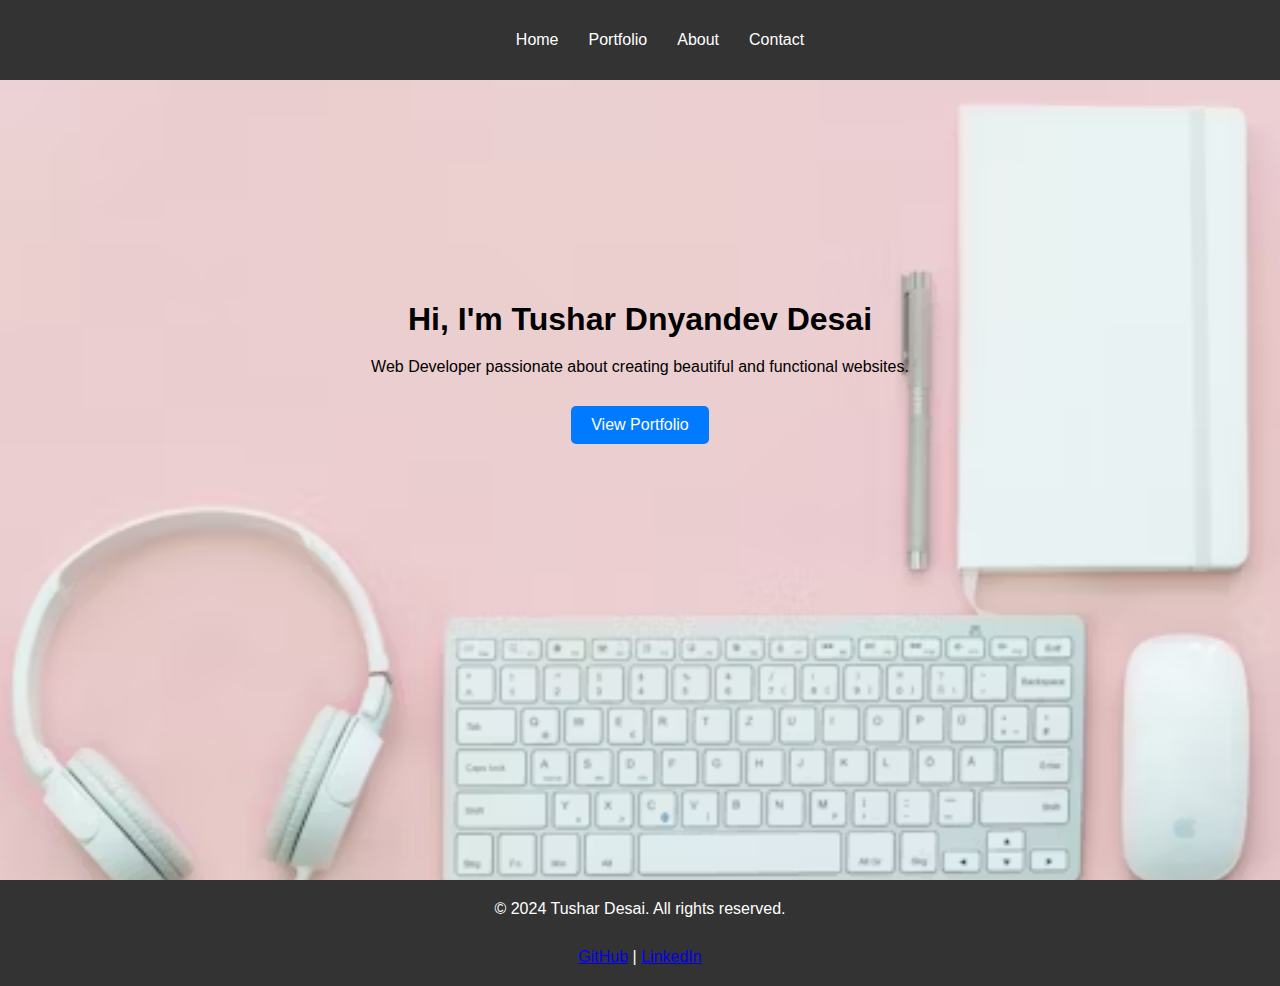
<file: portfolio/index.html>
<!DOCTYPE html>
<html lang="en">
<head>
    <meta charset="UTF-8">
    <meta name="viewport" content="width=device-width, initial-scale=1.0">
    <title>Portfolio - Home</title>
    <link rel="stylesheet" href="./styles.css">
</head>
<body>
    <header>
        <nav>
            <ul>
                <li><a href="index.html">Home</a></li>
                <li><a href="portfolio.html">Portfolio</a></li>
                <li><a href="about.html">About</a></li>
                <li><a href="contact.html">Contact</a></li>
            </ul>
        </nav>
    </header>

    <section id="hero">
        <div class="hero-content">
            <h1>Hi, I'm Tushar Dnyandev Desai</h1>
            <p>Web Developer passionate about creating beautiful and functional websites.</p>
            <a href="portfolio.html" class="btn">View Portfolio</a>
        </div>
    </section>

    <footer>
        <p>&copy; 2024 Tushar Desai. All rights reserved.</p>
        <div class="social-icons">
            <a href="https://github.com/tushardesai07">GitHub</a> | 
            <a href="https://www.linkedin.com/in/tushar-desai-14a711259">LinkedIn</a>
        </div>
    </footer>
</body>
</html>
</file>
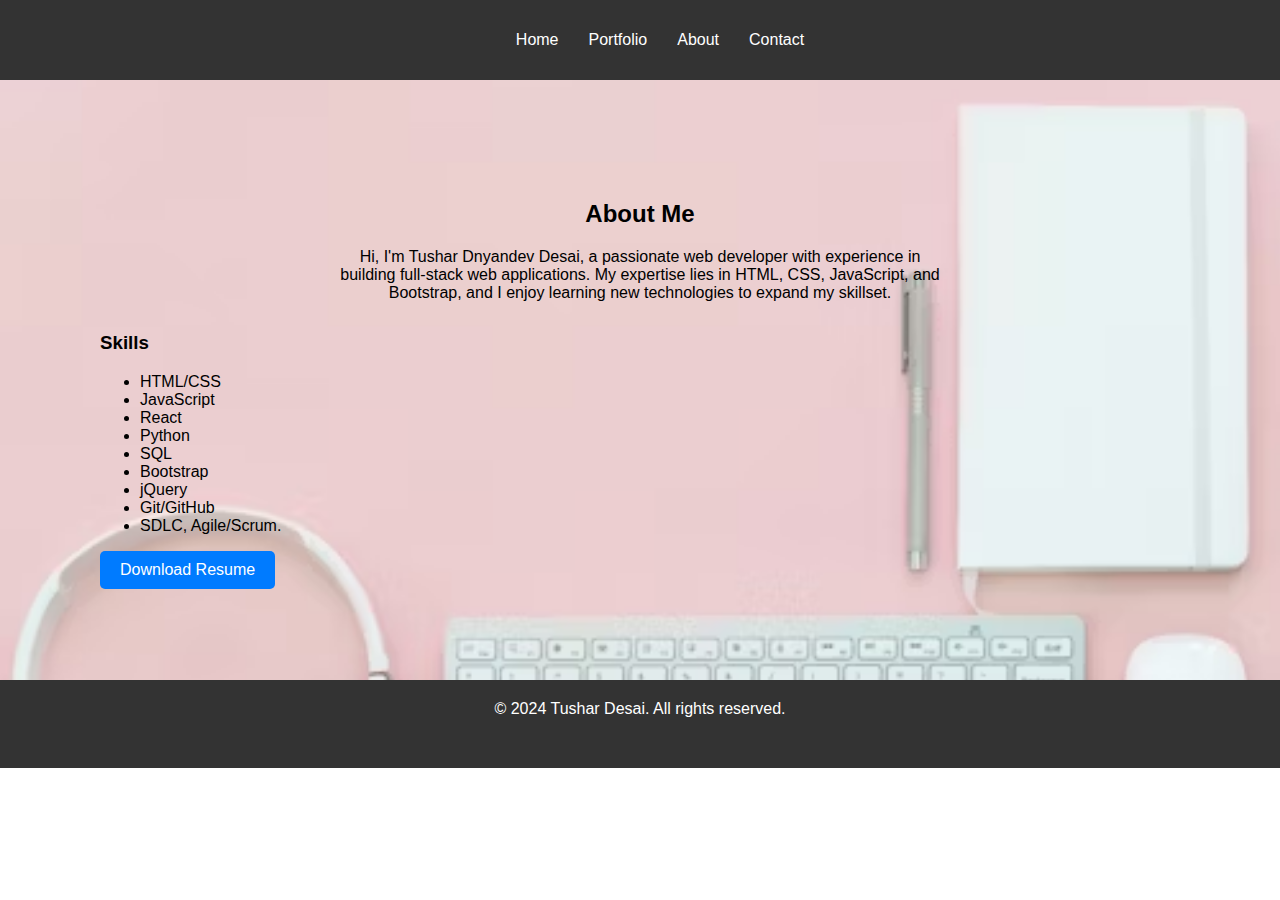
<file: portfolio/about.html>
<!DOCTYPE html>
<html lang="en">
<head>
    <meta charset="UTF-8">
    <meta name="viewport" content="width=device-width, initial-scale=1.0">
    <title>About Me</title>
    <link rel="stylesheet" href="./styles.css">
</head>
<body>
    <header>
        <nav>
            <ul>
                <li><a href="index.html">Home</a></li>
                <li><a href="portfolio.html">Portfolio</a></li>
                <li><a href="about.html">About</a></li>
                <li><a href="contact.html">Contact</a></li>
            </ul>
        </nav>
    </header>

    <section id="about">
        <h2>About Me</h2>
        <p>Hi, I'm Tushar Dnyandev Desai, a passionate web developer with experience in building full-stack web applications. My expertise lies in HTML, CSS, JavaScript, and Bootstrap, and I enjoy learning new technologies to expand my skillset.</p>
        <h3>Skills</h3>
        <ul>
            <li>HTML/CSS</li>
            <li>JavaScript</li>
            <li>React</li>
            <li>Python</li>
            <li>SQL</li>
            <li>Bootstrap</li>
            <li>jQuery</li>
            <li>Git/GitHub</li>
            <li>SDLC, Agile/Scrum.</li>
        </ul>
        <a href="./Tushar_Desai_Resume_JSD24.pdf" class="btn">Download Resume</a>
    </section>

    <footer>
        <p>&copy; 2024 Tushar Desai. All rights reserved.</p>
    </footer>
</body>
</html>
</file>
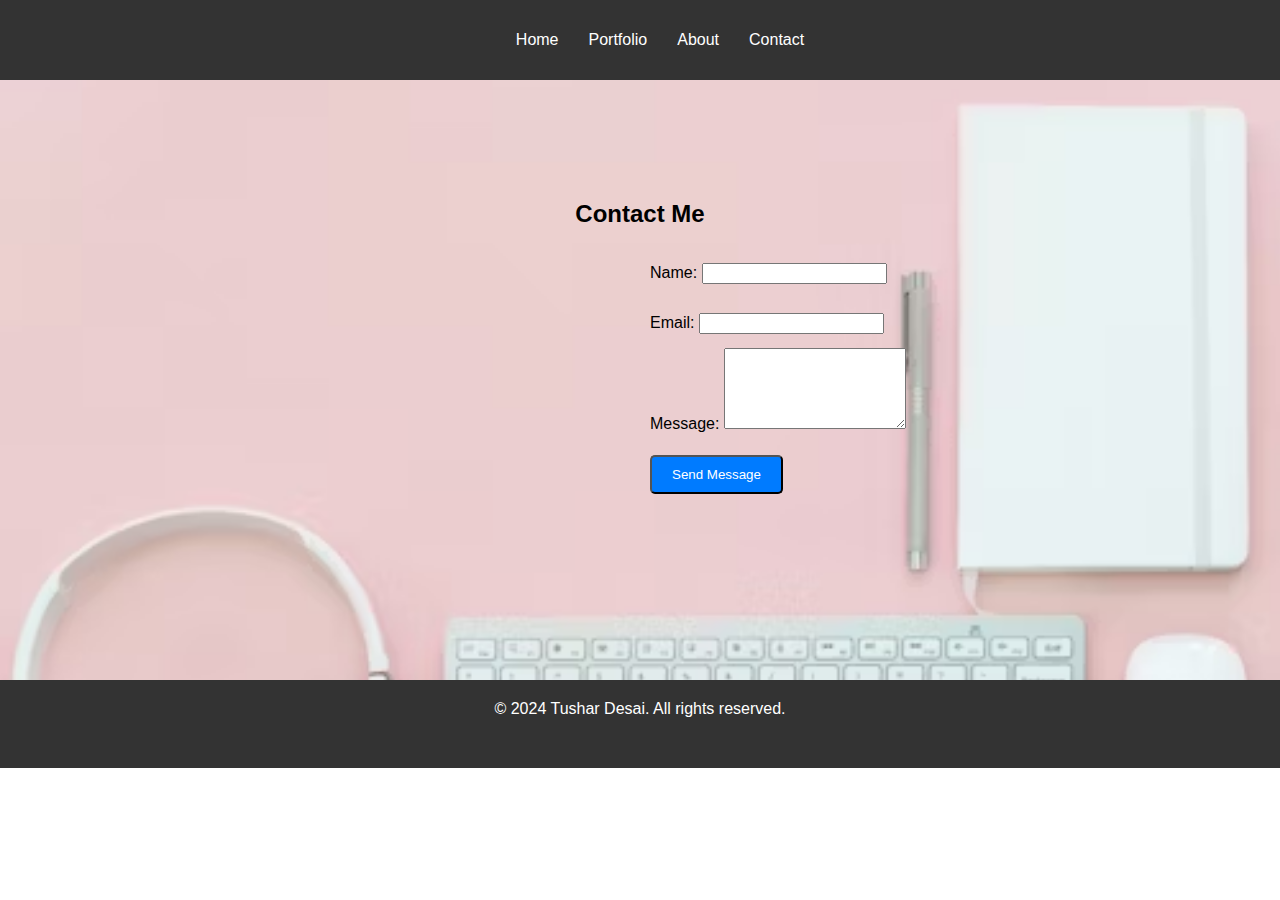
<file: portfolio/contact.html>
<!DOCTYPE html>
<html lang="en">
<head>
    <meta charset="UTF-8">
    <meta name="viewport" content="width=device-width, initial-scale=1.0">
    <title>Contact</title>
    <link rel="stylesheet" href="./styles.css">
    <link rel="stylesheet" href="./contact.php">
</head>
<body>
    <header>
        <nav>
            <ul>
                <li><a href="index.html">Home</a></li>
                <li><a href="portfolio.html">Portfolio</a></li>
                <li><a href="about.html">About</a></li>
                <li><a href="contact.html">Contact</a></li>
            </ul>
        </nav>
    </header>

    <section id="contact">
        <h2>Contact Me</h2>
        <form class="details" action="mailto:youremail@example.com" method="POST" enctype="text/plain">
            <label for="name">Name:</label>
            <input type="text" id="name" name="name" required>  <br>
            
            <label for="email">Email:</label>
            <input type="email" id="email" name="email" required>  <br>
            
            <label for="message">Message:</label>
            <textarea id="message" name="message" rows="5" required></textarea> <br>
            
            <button type="submit" class="btn">Send Message</button>
        </form>
    </section>

    <footer>
        <p>&copy; 2024 Tushar Desai. All rights reserved.</p>
    </footer>
</body>
</html>
</file>
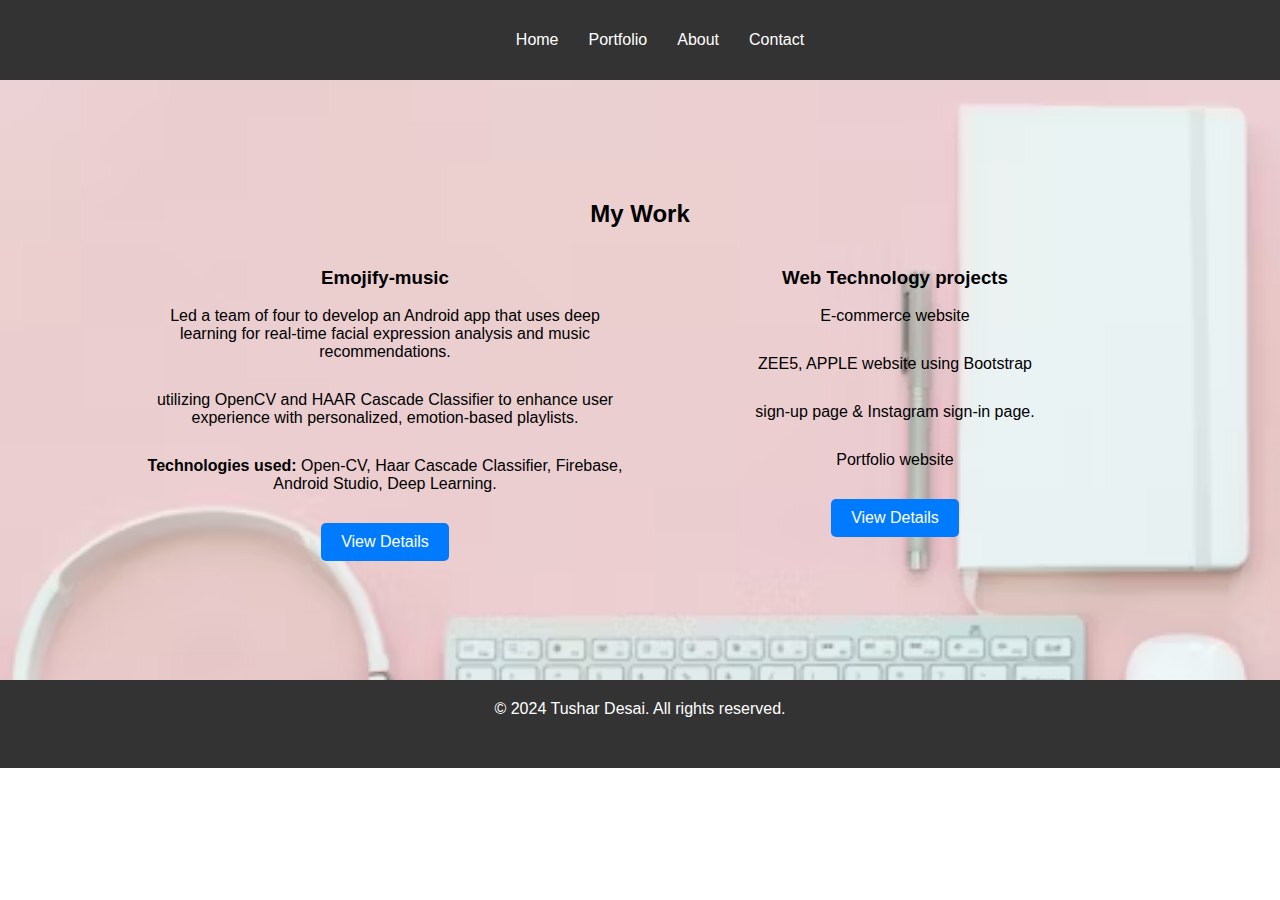
<file: portfolio/portfolio.html>
<!DOCTYPE html>
<html lang="en">
<head>
    <meta charset="UTF-8">
    <meta name="viewport" content="width=device-width, initial-scale=1.0">
    <title>Portfolio</title>
    <link rel="stylesheet" href="./styles.css">
</head>
<body>
    <header>
        <nav>
            <ul>
                <li><a href="index.html">Home</a></li>
                <li><a href="portfolio.html">Portfolio</a></li>
                <li><a href="about.html">About</a></li>
                <li><a href="contact.html">Contact</a></li>
            </ul>
        </nav>
    </header>

    <section id="portfolio">
        <h2>My Work</h2>
        <div class="portfolio-grid">
            <div class="project">
                <h3>Emojify-music</h3>
                <p>Led a team of four to develop an Android app that
                   uses deep learning for real-time facial expression
                   analysis and music recommendations.</P>
                <p>utilizing OpenCV and HAAR Cascade Classifier
                   to enhance user experience with personalized,
                   emotion-based playlists.</p>
                <p><b>Technologies used:</b> Open-CV, Haar Cascade Classifier, Firebase,
                    Android Studio, Deep Learning.</p>
                <a href="https://github.com/tushardesai07/Emojify-Music" class="btn">View Details</a>
            </div>
            <div class="project">
                
                <h3>Web Technology projects</h3>
                <p>E-commerce website</p>
                <p>ZEE5, APPLE website using Bootstrap</p>
                <p>sign-up page & Instagram sign-in page.</p>
                <p>Portfolio website </p>
                <a href="https://github.com/tushardesai07?tab=repositories" class="btn">View Details</a>
            </div>
        </div>
    </section>

    <footer>
        <p>&copy; 2024 Tushar Desai. All rights reserved.</p>
    </footer>
</body>
</html>
</file>
<file: portfolio/styles.css>
/* General Styles */
body {
    font-family: Arial, sans-serif;
    margin: 0;
    padding: 0;
    box-sizing: border-box;
    background-image:url(./laptop\ image.avif);
    background-repeat: no-repeat;
}

header {
    background-color: #333;
    padding: 15px 0;
}

nav ul {
    list-style: none;
    display: flex;
    justify-content: center;
}

nav ul li {
    margin: 0 15px;
}

nav ul li a {
    color: white;
    text-decoration: none;
}

section {
    height:400px ;
    padding: 100px;
    background-image:url(./laptop\ image.avif);
    background-repeat: no-repeat;
    background-size:cover;
    

}

h1, h2 {
    text-align: center;
    margin-bottom: 20px;
}

p {
    text-align: center;
    max-width: 600px;
    margin: 0 auto 30px;
}

.btn {
    display: inline-block;
    padding: 10px 20px;
    background-color: #007BFF;
    color: white;
    text-decoration: none;
    border-radius: 5px;
}

#hero {
    background-color: #f4f4f4;
    padding: 200px 0;
    text-align: center;
}

#portfolio .portfolio-grid {
    display: grid;
    grid-template-columns: repeat(2, 1fr);
    gap: 20px;
    max-width: 1000px;
    margin: 0 auto;
}

.project {
    text-align: center;
}

footer {
    background-color: #333;
    color: white;
    text-align: center;
    padding: 20px 0;
   
}

.social-icons {
    margin-top: 10px;
}

.details{
    line-height: 50px;
    margin-left: 550px;
}
</file>
